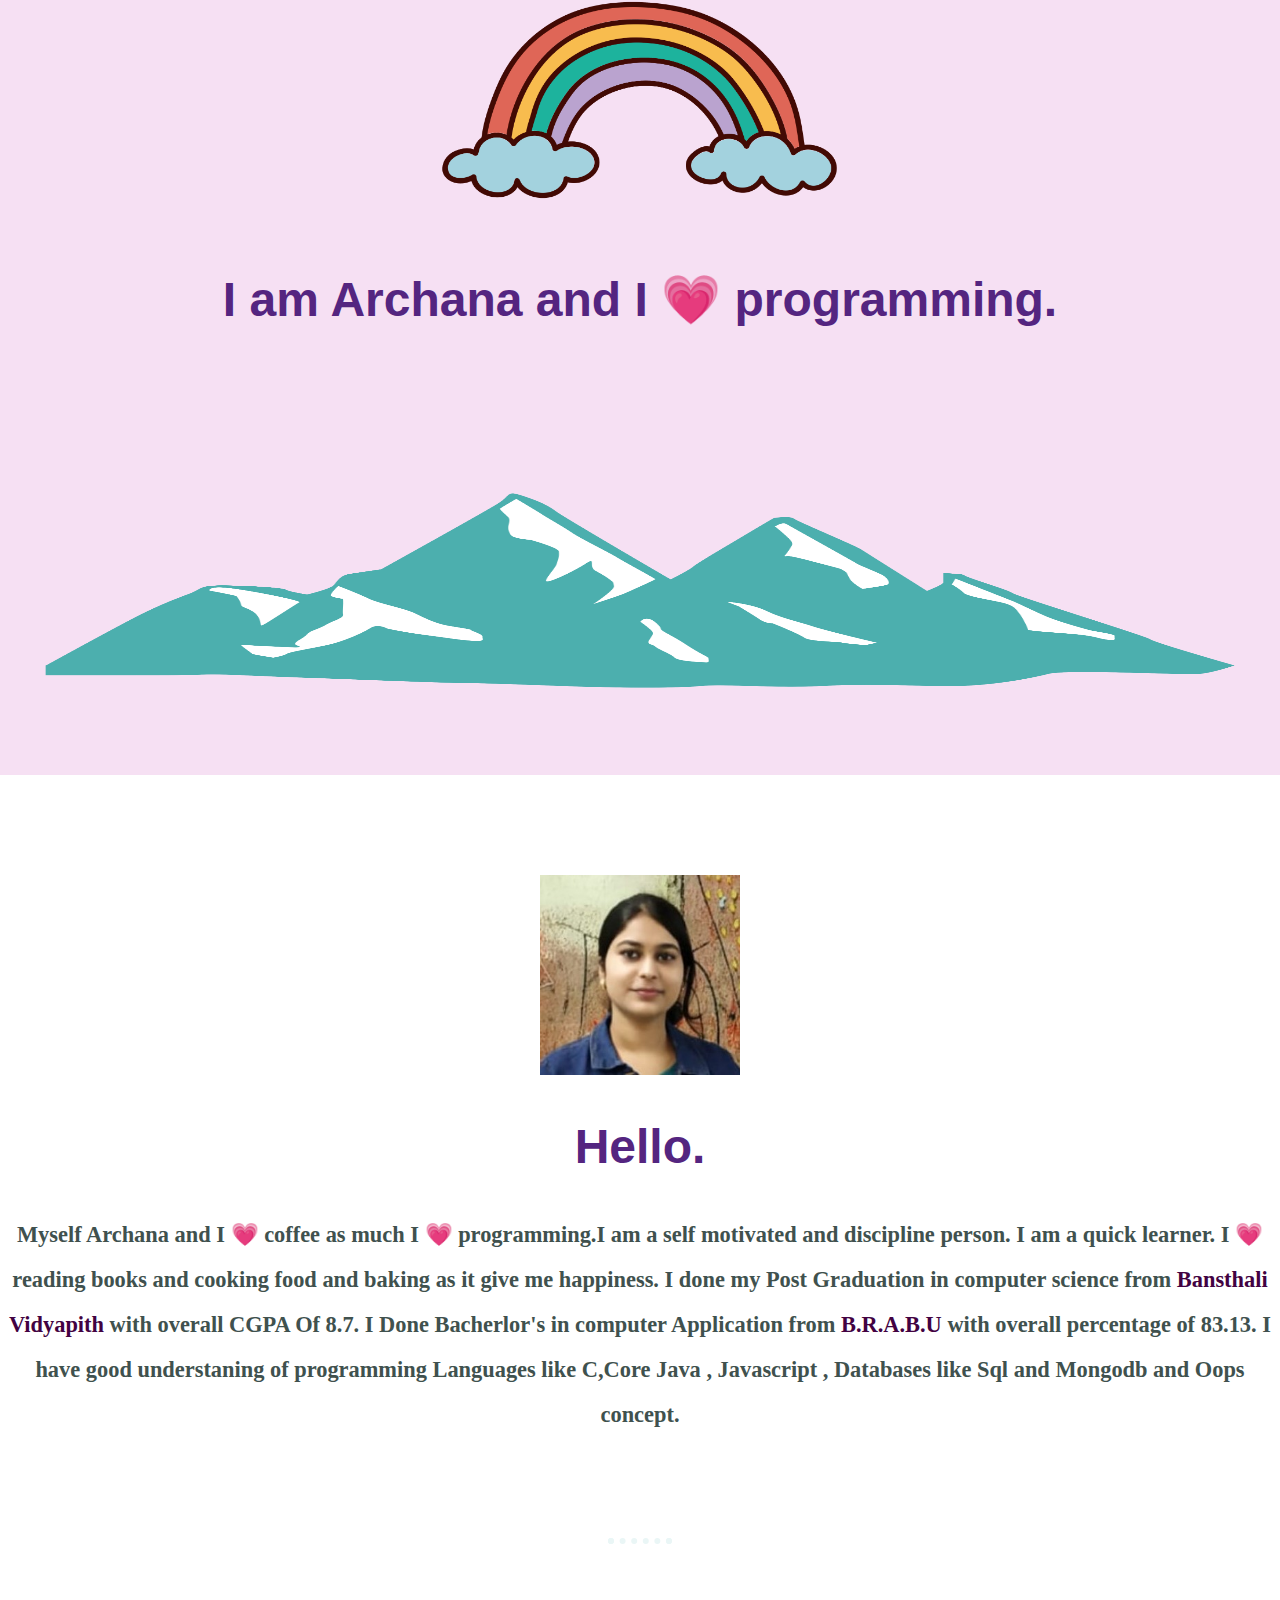
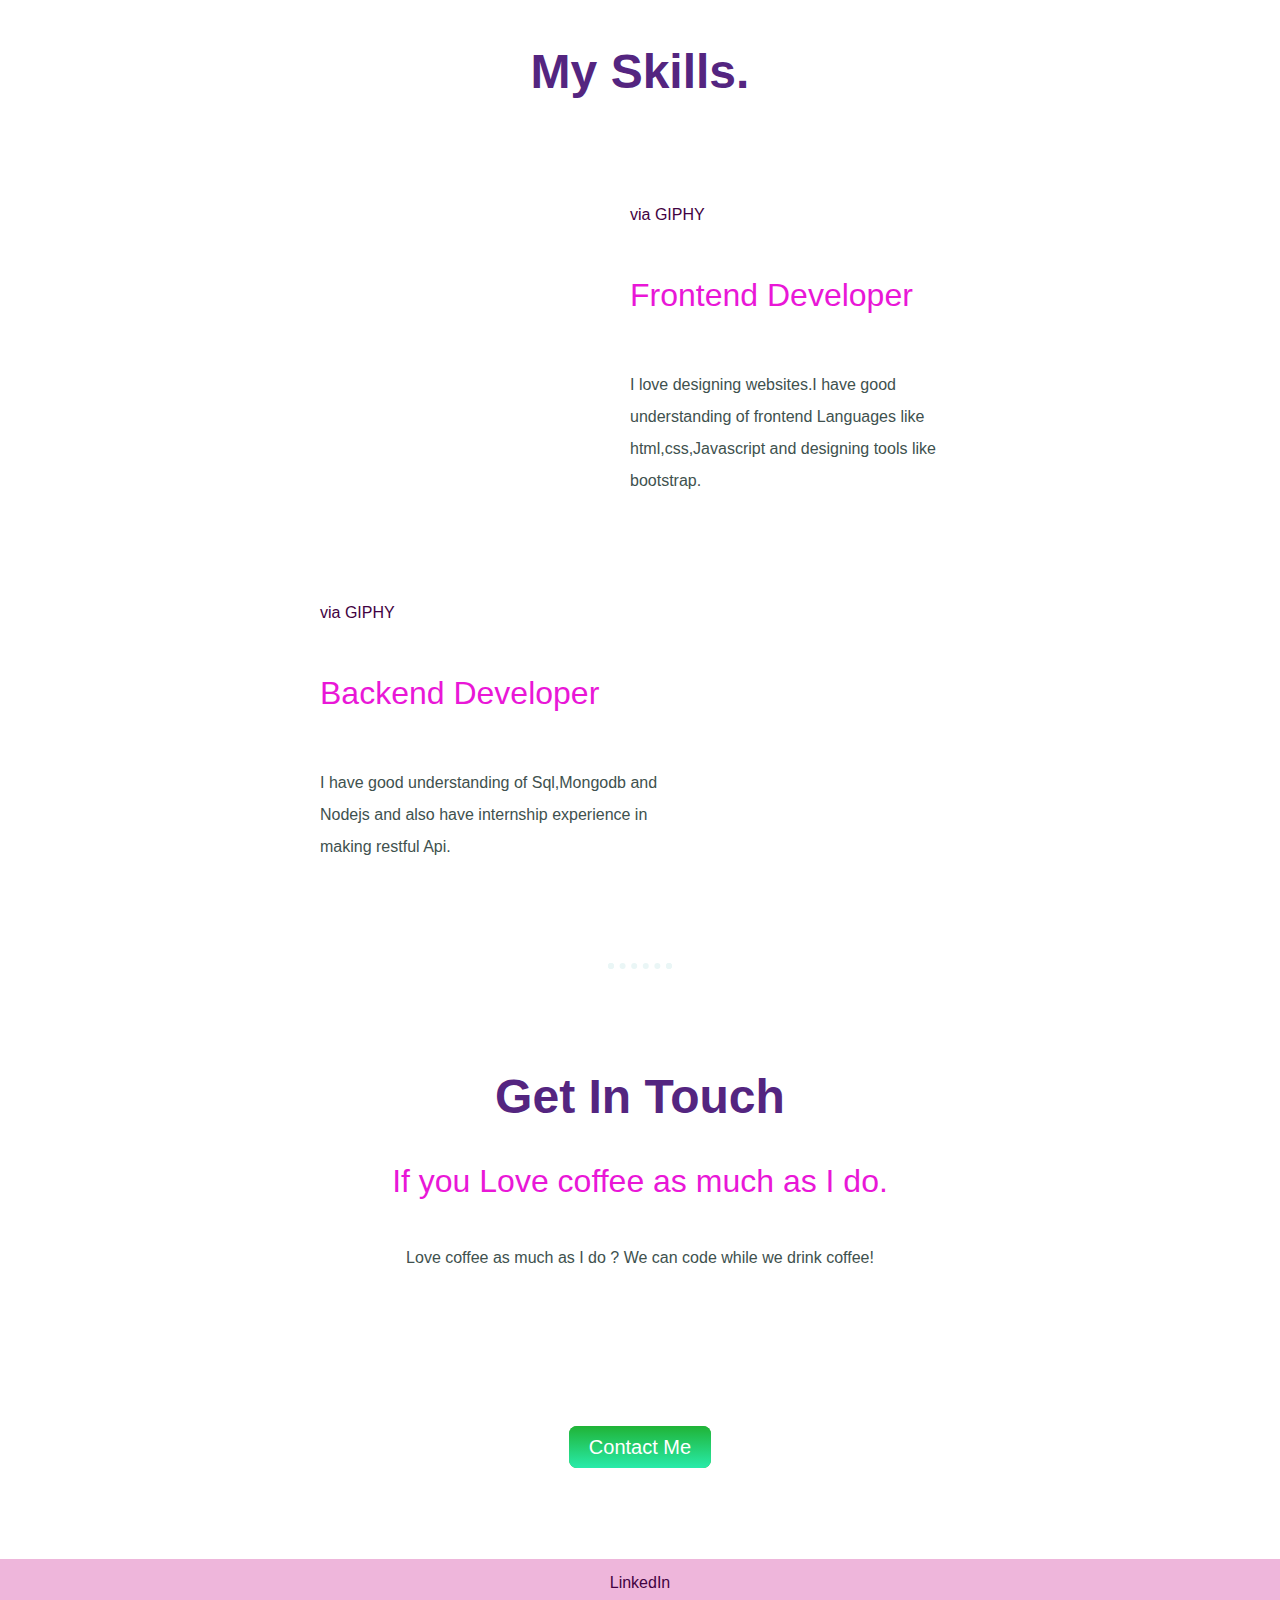
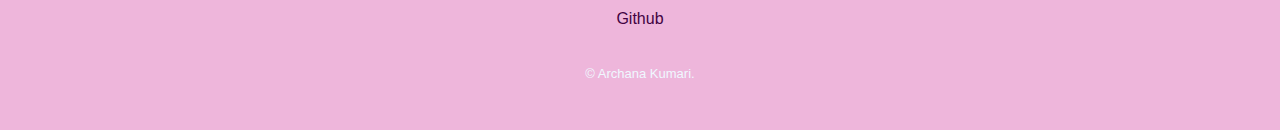
<file: index.html>
<!DOCTYPE html>
<html>
<head>
    <meta charset="UTF-8">
    <meta http-equiv="X-UA-Compatible" content="IE=edge">
    <meta name="viewport" content="width=device-width, initial-scale=1.0">
    <title> Archana</title>
    <link rel="icon" href="favicon.ico">
    <link rel="stylesheet" href="css/styles.css">


</head>
<body>

    <div class="top-container">
        <img  class= rainbow src="images/img5.png" width="400" height="200" >
        <br>
      
         <h2>
        <p> I am Archana and I 💗 programming.</p><br></h2>
        <img  class= mountain src="images/img6.png" width="1200" height="200" >
        
    </div>
      

        <div class="middle-container">
            <div class="profile">
              <img src="images/profile1.jpg" height="200" width="200">
              <h2>Hello.</h2>
              <h4>
              <p>
              Myself  Archana and I 💗 coffee as much I 💗 programming.I am a self motivated and discipline person. I am a quick learner. 
               I 💗 reading books and cooking food and baking as it  give me happiness. 
               I done my Post Graduation in computer science from <strong>
               <a href="https://en.wikipedia.org/wiki/Banasthali_Vidyapith">Bansthali Vidyapith</a></strong> with 
              overall CGPA Of <B>8.7</B>. I Done Bacherlor's in computer Application from <a href="https://www.brabu.net/">
              B.R.A.B.U </a> with overall percentage of <b>83.13</b>. I have good understaning of programming Languages like <B>C</B>,<B>Core Java</B>
                ,<b> Javascript</b> , Databases like <b>Sql</b>  and <b>Mongodb</b> and <B>Oops </B> concept.</p></h4>
            </div>
            <hr>
            <div class="skills">
              <h2>My Skills.</h2>
              <div class="skill-row">
                <iframe class ="gif1" src="https://giphy.com/embed/kBrXyorjXo9Rh66RUf" width="280" height="268" frameBorder="0" class="giphy-embed" allowFullScreen></iframe><p><a href="https://giphy.com/stickers/kBrXyorjXo9Rh66RUf">via GIPHY</a></p>
                <h3>Frontend Developer </h3>
                <p>  I love designing websites.I have good understanding of frontend Languages like html,css,Javascript and designing tools like bootstrap.</p>
              </div>
              <div class="skill-row">
                <iframe class ="gif2" src="https://giphy.com/embed/Ut7zeRXCmxc0td7N68" width="280" height="280" frameBorder="0" class="giphy-embed" allowFullScreen></iframe><p><a href="https://giphy.com/stickers/koanneko-koanne-ko-Ut7zeRXCmxc0td7N68">via GIPHY</a></p>
                <h3>Backend Developer </h3>
                <p>I have good understanding of  Sql,Mongodb and Nodejs and also have internship experience in making restful Api.</p>
              </div>
            </div>
            <hr>
            <div class="contact-me">
              <h2>Get In Touch</h2>
              <h3>If you Love coffee as much as I do.</h3>
              <p class ="bio">Love coffee as much as I do ? We can code while we drink coffee!</p><br>
              <a class="btn" href="Contact_me.html"> Contact Me </a><br>
            
            
            </div>
          </div>
          
          
          <div class="bottom-container">
            <a class="footer-link" href="https://www.linkedin.com/in/archana-k-3420b21a5">LinkedIn</a><br><br>
            <a class="footer-link" href=""> Github</a><br>
      
            <p class="copyright">© Archana Kumari.</p>
          </div>
          


    
</body>
</html>
</file>
<file: css/styles.css>
.top-container{
    background-color: rgba(245, 220, 241, 0.877);
    text-align: center;
    

}

.middle-container{
 
margin:100px auto 100px auto;

}

.bottom-container{

    background-color: rgb(238, 182, 219);
    padding: 15px 0 10px;
    
}


h1{


    margin-top: 0;
    font-family: Verdana, Geneva, Tahoma, sans-serif;
    font-size: 90px;


}

h2{
    font-family:'Lucida Sans', 'Lucida Sans Regular', 'Lucida Grande', 'Lucida Sans Unicode', Geneva, Verdana, sans-serif;
    font-size: 300%;
    color:rgb(84, 37, 128);
    
}

h3{
    font-family: Verdana, Geneva, Tahoma, sans-serif,sans-serif;
    font-size: 200%;
    color:rgb(233, 23, 215);
    font-weight: normal;
    padding-bottom: 10px;
}

h4{

    font-family:'Times New Roman', Times, serif;
    font-size: 140%;
}
body{

    margin:0;
    text-align:center;
    font-family: Verdana,  sans-serif;
    color: #40514e;

}
.rainbow
{

}

.mountain
{
 padding-bottom: 80px;
}

.skill-row
{
    width: 50%;
    margin:100px auto 100px auto;
    text-align: left;
    line-height: 2;
}
.gif1{

float:left;
margin-right: 30px;

}

.gif2{

    float:right;
    margin-left: 20px;
    
    }

    p{

        line-height: 2;
    }

    hr{
        border: dotted  #eaf6f6 6px;
        border-bottom: none;
        width:4%;
        margin: 100px auto 100px auto;
    }


    .btn {
        background: #20b336;
        background-image: -webkit-linear-gradient(top, #20b336, #28ebaa);
        background-image: -moz-linear-gradient(top, #20b336, #28ebaa);
        background-image: -ms-linear-gradient(top, #20b336, #28ebaa);
        background-image: -o-linear-gradient(top, #20b336, #28ebaa);
        background-image: linear-gradient(to bottom, #20b336, #28ebaa);
        -webkit-border-radius: 8;
        -moz-border-radius: 8;
        border-radius: 8px;
        font-family: Arial;
        color: #ffffff;
        font-size: 20px;
        padding: 10px 20px 10px 20px;
        text-decoration: none;
      }
      
      .btn:hover {
        background: #3cb0fd;
        background-image: -webkit-linear-gradient(top, #3cb0fd, #3498db);
        background-image: -moz-linear-gradient(top, #3cb0fd, #3498db);
        background-image: -ms-linear-gradient(top, #3cb0fd, #3498db);
        background-image: -o-linear-gradient(top, #3cb0fd, #3498db);
        background-image: linear-gradient(to bottom, #3cb0fd, #3498db);
        text-decoration: none;
      }

      .bio{

        padding-bottom: 10%;
      }

      a{
        color:rgb(66, 2, 66);
        text-decoration: none;
      }
    a:hover{

        color:#eaf6f6;
    }

    .copyright{
        color:aliceblue;
        font-size: small;
        padding: 20px 0;
    }
</file>
